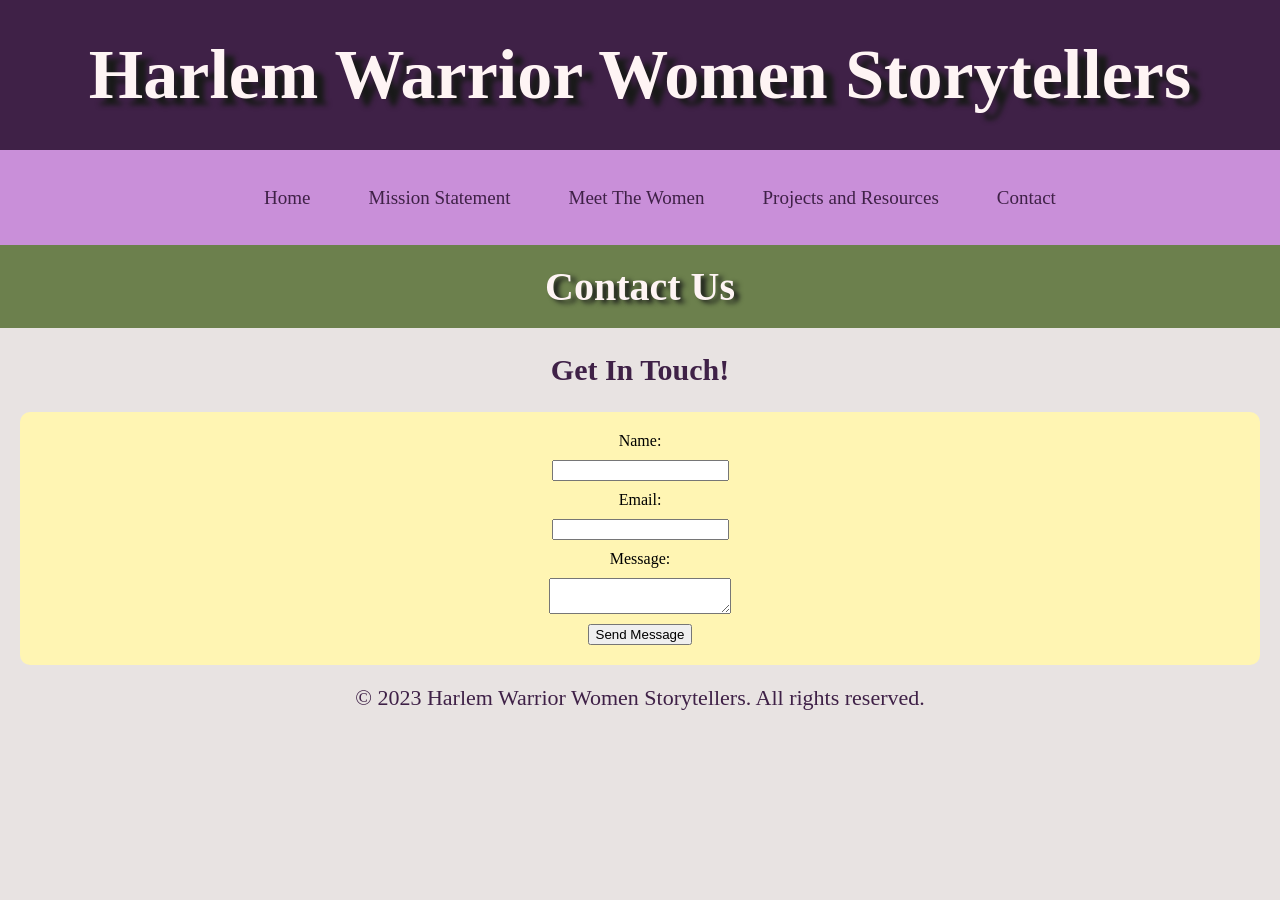
<file: HarlemWarriorWomen/contact.html>
<!DOCTYPE html>
<html lang="en">
<head>
    <meta charset="UTF-8">
    <meta name="viewport" content="width=device-width, initial-scale=1.0">
    <title>Contact Us</title>
    <link rel="stylesheet" href="style.css">
    <link rel ="reset.css" href="reset.css">
    <link rel="stylesheet" href="stylestart.css">
</head>
<body>
 <header>
    <a href="index.html">Harlem Warrior Women Storytellers</a>
</header>
    <nav>
        <ul>
            <li><a href="index.html">Home</a></li>
           <li><a href="mission.html">Mission Statement</a></li>
           <li><a href="women.html">Meet The Women</a></li>
           <li><a href="projects.html">Projects and Resources</a></li>
           <li><a href="contact.html">Contact</a></li>
        </ul>
    </nav>
    <h1>Contact Us</h1>
    <h2>Get In Touch!</h2>
    <form action="submit_form.php" method="post">
        <label for="name">Name:</label>
        <input type="text" id="name" name="name" required>
        <label for="email">Email:</label>
        <input type="email" id="email" name="email" required>
        <label for="message">Message:</label>
        <textarea id="message" name="message" required></textarea>
        <button type="submit">Send Message</button>
    </form>
</body>

<footer>
    <p>&copy; 2023 Harlem Warrior Women Storytellers. All rights reserved.</p>
</footer>

</html>
</file>
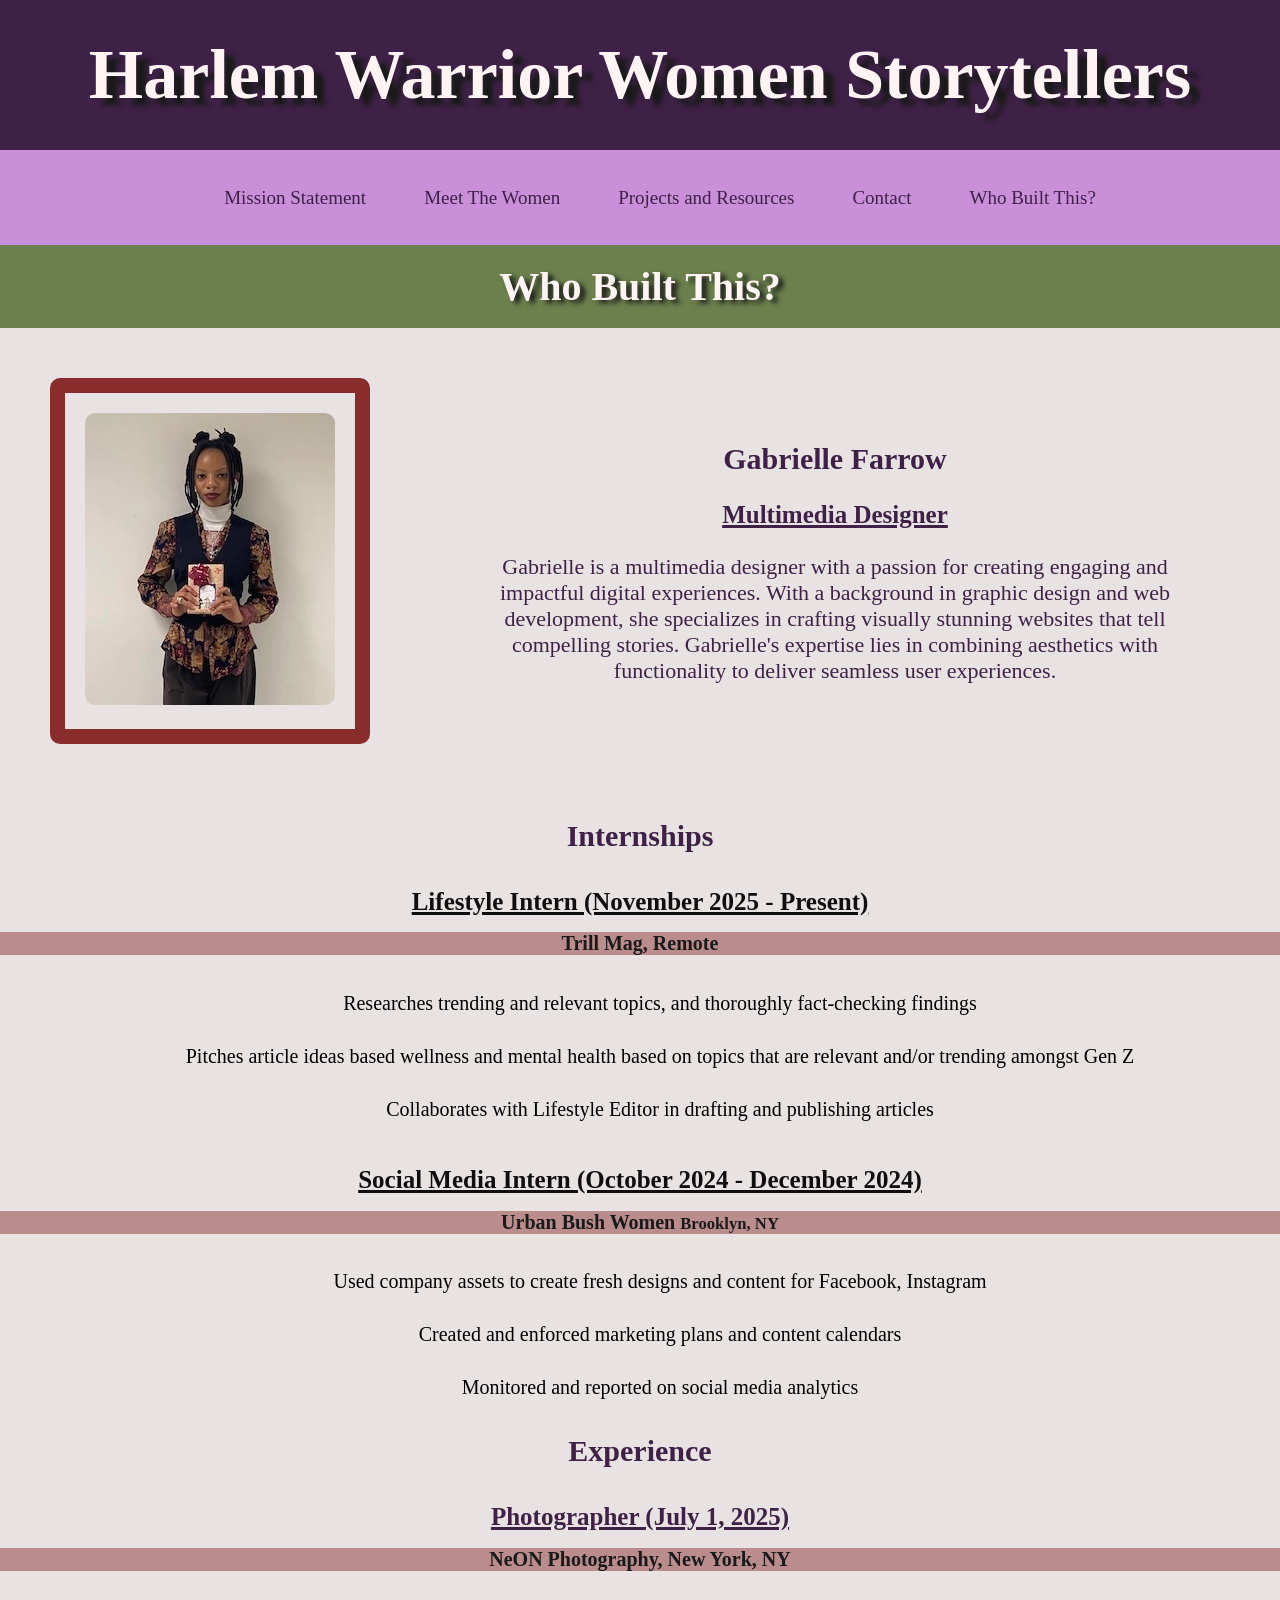
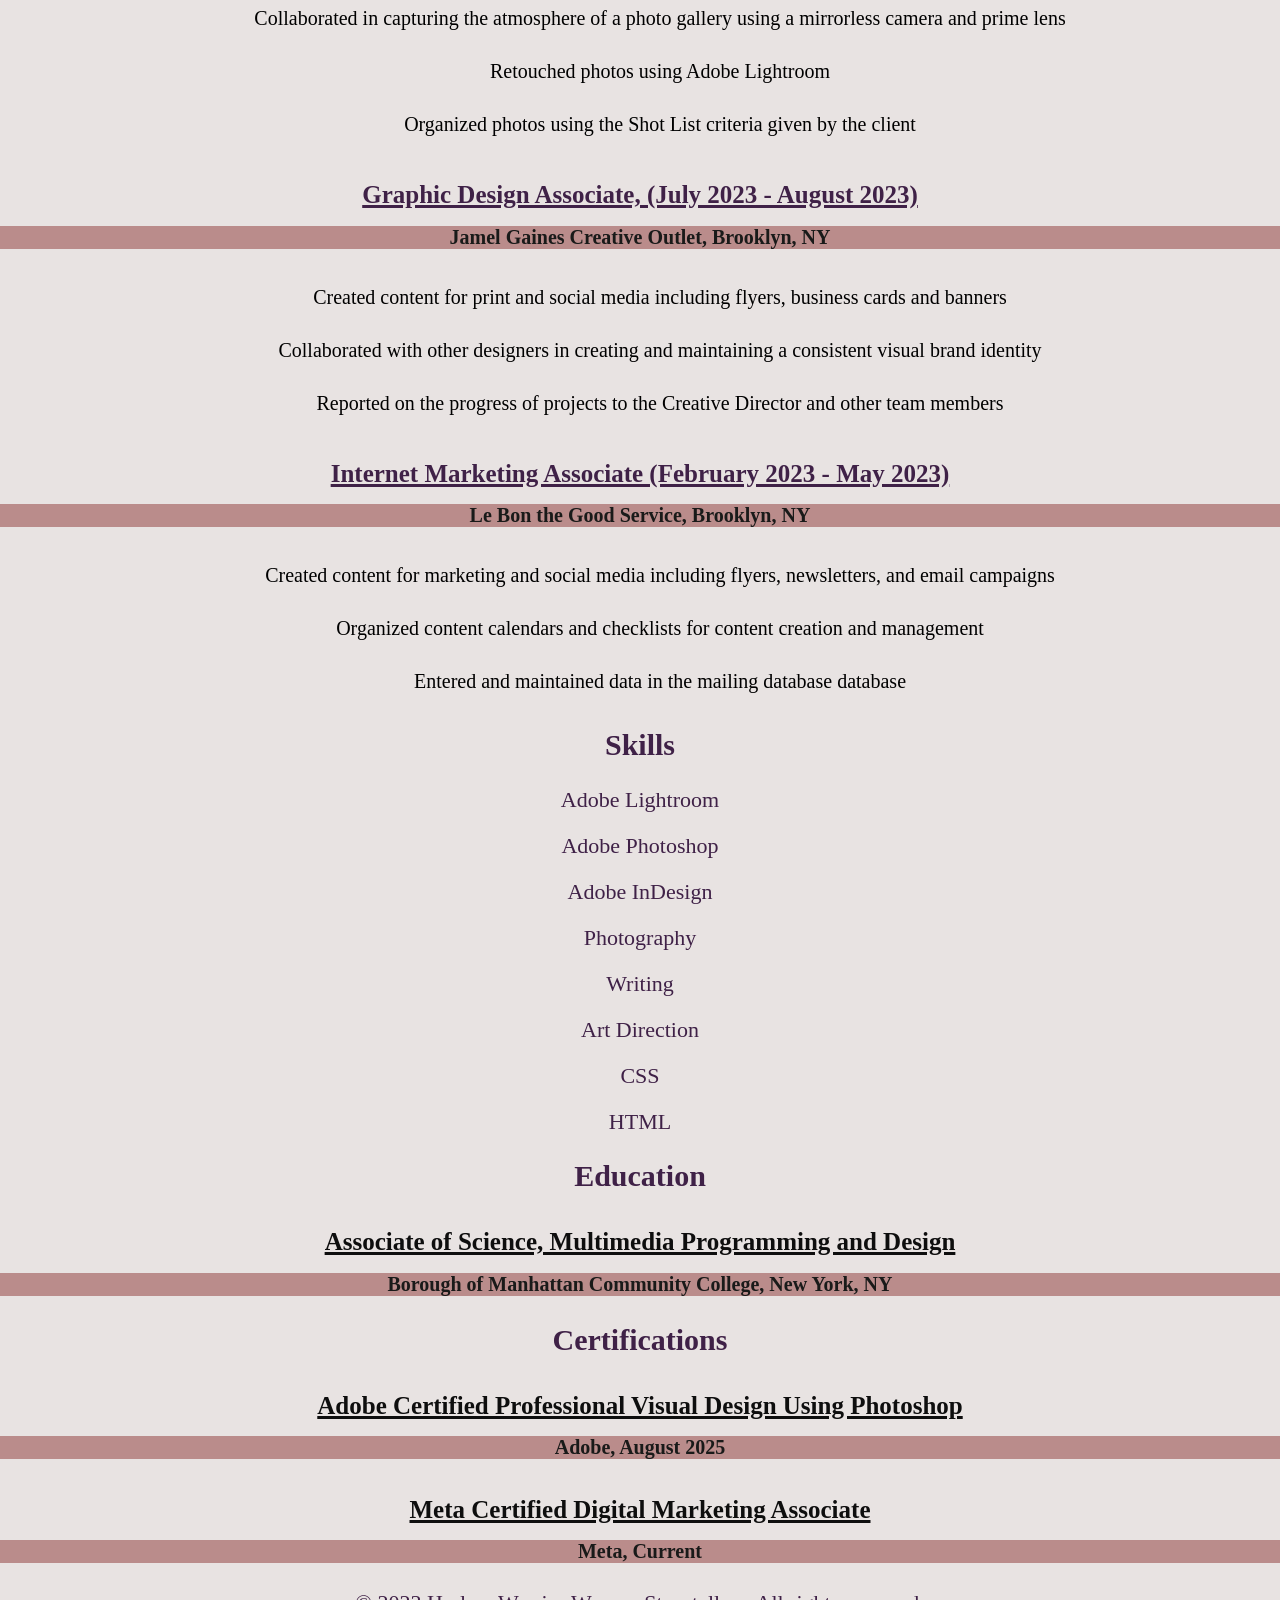
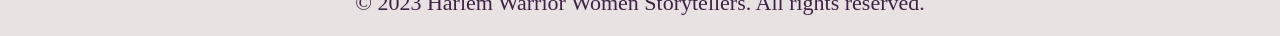
<file: HarlemWarriorWomen/designer.html>
<!DOCTYPE html>
<html lang="en">
<head>
    <meta charset="UTF-8">
    <meta name="viewport" content="width=device-width, initial-scale=1.0">
    <title>Who Built This?</title>
    <link rel="stylesheet" href="style.css">
    <link rel ="reset.css" href="reset.css">
    <link rel="stylesheet" href="stylestart.css">
</head>

<body>

    <header>
        <a href="index.html">Harlem Warrior Women Storytellers</a>
    </header>

    <nav>
        <ul>
           <li><a href="mission.html">Mission Statement</a></li>
           <li><a href="women.html">Meet The Women</a></li>
           <li><a href="projects.html">Projects and Resources</a></li>
           <li><a href="contact.html">Contact</a></li>
           <li><a href="designer.html">Who Built This?</a></li>
        </ul>
    </nav>

    <h1>Who Built This?</h1>

    <div class="designer">
        
        <div class="gabrielle-responsive-image"> <img src="images/designer.webp" class="responsive-image" alt="picture of designer"> </div>
            <div class="gabrielle-info"> 
                <h2>Gabrielle Farrow</h2> 
                <h3>Multimedia Designer</h3>
                <p>Gabrielle is a multimedia designer with a passion for creating engaging and impactful digital experiences. With a background in graphic design and web development, she specializes in crafting visually stunning websites that tell compelling stories. Gabrielle's expertise lies in combining aesthetics with functionality to deliver seamless user experiences.
            </div>
        </div>

  

    <main>

<section class="internships">
<h2 class="internships">Internships</h2>

<h3 class="internships">Lifestyle Intern (November 2025 - Present)</h3>
<h4 class="internships">Trill Mag, Remote</h4>

<ul>
<li>Researches trending and relevant topics, and thoroughly fact-checking findings</li>


<li>Pitches article ideas based wellness and mental health based on topics that are relevant and/or trending
amongst Gen Z</li>

<li>Collaborates with Lifestyle Editor in drafting and publishing
articles</li>
</ul>


<h3 class="internships">Social Media Intern (October 2024 - December 2024)</h3>
<h4 class="internships">Urban Bush Women <small>Brooklyn, NY</small></h4>

<ul>
<li>Used company assets to create fresh designs and content for
Facebook, Instagram</li>

<li>Created and enforced marketing plans and content calendars</li>

<li>Monitored and reported on social media analytics</li>
</ul>

</section>

<section class="experience">

    <h2 class="experience">Experience</h2>
    <h3 class="experience">Photographer (July 1, 2025)</h3>
    <h4 class="experience">NeON Photography, New York, NY</h4>

        <ul>
            <li>Collaborated in capturing the atmosphere of a photo gallery using
            a mirrorless camera and prime lens</li>

            <li>Retouched photos using Adobe Lightroom</li>

            <li>Organized photos using the Shot List criteria given by the client</li>
        </ul>


    <h3 class="experience">Graphic Design Associate, (July 2023 - August 2023)</h3>
    <h4 class="experience">Jamel Gaines Creative Outlet, Brooklyn, NY</h4>

        <ul>
            <li>Created content for print and social media including flyers, business cards
            and banners</li>

            <li>Collaborated with other designers in creating and maintaining a consistent visual brand identity</li>

            <li>Reported on the progress of projects to the Creative Director and other team members
            </li>
        </ul>


    <h3 class="experience">Internet Marketing Associate (February 2023 - May 2023)</h3>
    <h4 class="experience">Le Bon the Good Service, Brooklyn, NY</h4>

    <ul>
    <li>Created content for marketing and social media including flyers,
    newsletters, and email campaigns</li>

    <li>Organized content calendars and checklists for content creation
    and management</li>

    <li>Entered and maintained data in the mailing database
    database
    </li>
    </ul>

</section>


<section class="skills">
    <h2 class="skills">Skills</h2>
            <p class="skills">Adobe Lightroom</p>
            <p class="skills">Adobe Photoshop</p>
            <p class="skills">Adobe InDesign</p>
            <p class="skills">Photography</p>
            <p class="skills">Writing</p>
            <p class="skills">Art Direction</p>
            <p class="skills">CSS</p>
            <p class="skills">HTML</p>
        </ul>
</section>


<section class="education">

    <h2 class="education">Education</h2>
    <h3 class="education">Associate of Science, Multimedia Programming and Design</h3>
    <h4 class="education">Borough of Manhattan Community College, New York, NY</h4> 

</section>


<section class="certifications">

    <h2 class="certifications">Certifications</h2>
    <h3 class="certifications">Adobe Certified Professional Visual Design Using Photoshop</h3>
    <h4 class="certifications">Adobe, August 2025</h4>
    <h3 class="certifications">Meta Certified Digital Marketing Associate</h3>
    <h4 class="certifications">Meta, Current</h4>

</section>

</main>
</body>

<footer>
    <p>&copy; 2023 Harlem Warrior Women Storytellers. All rights reserved.</p>
</footer>
</html>
</file>
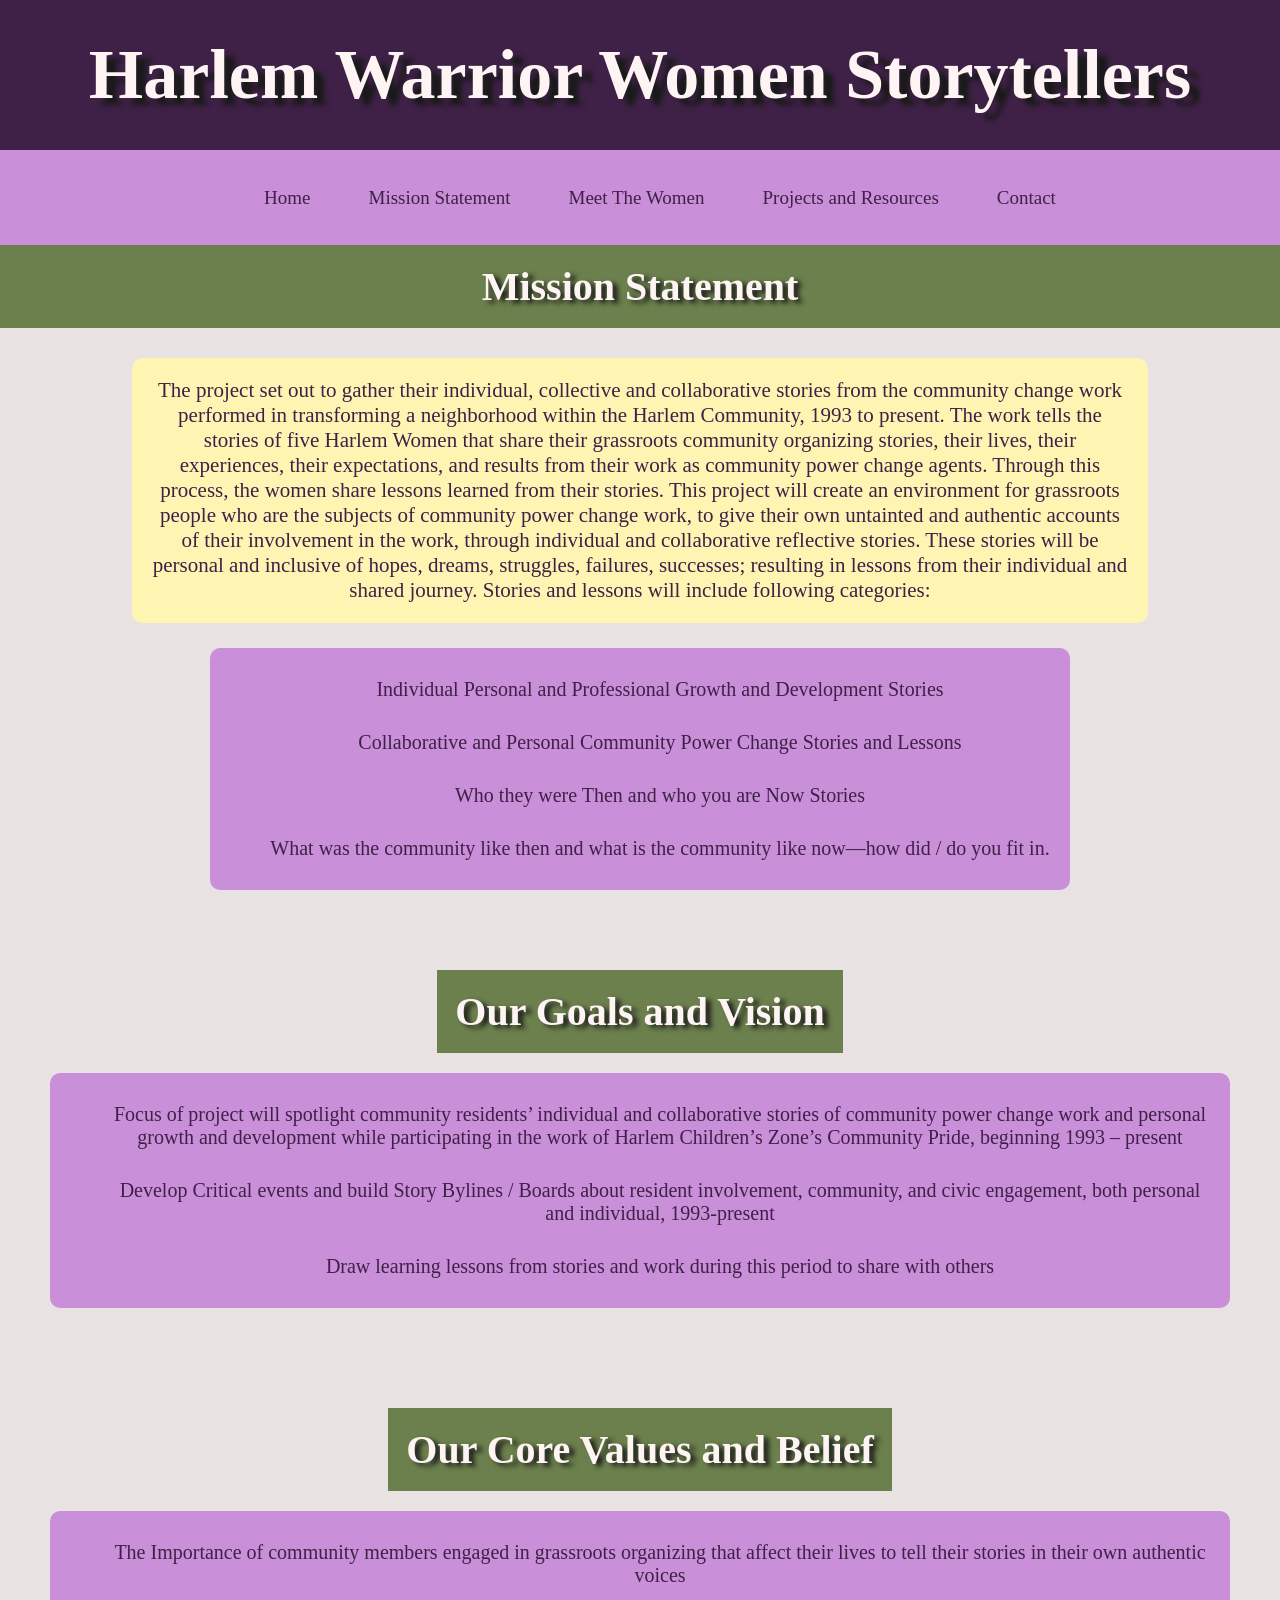
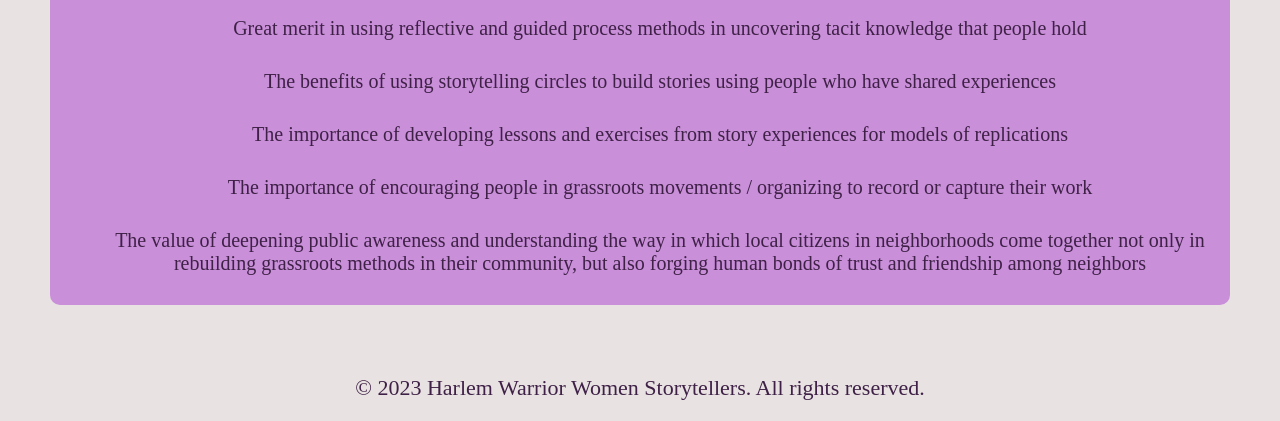
<file: HarlemWarriorWomen/mission.html>
<!DOCTYPE html>
<html lang="en">
<head>
    <meta charset="UTF-8">
    <meta name="viewport" content="width=device-width, initial-scale=1.0">
    <title>Mission Statement</title>
    <link rel="stylesheet" href="style.css">
    <link rel ="reset.css" href="reset.css">
    <link rel="stylesheet" href="stylestart.css">
</head>
<body>
    <header>
    <a href="index.html">Harlem Warrior Women Storytellers</a>
</header>
    <nav>
        <ul>
            <li><a href="index.html">Home</a></li>
            <li><a href="mission.html">Mission Statement</a></li>
            <li><a href="women.html">Meet The Women</a></li>
            <li><a href="projects.html">Projects and Resources</a></li>
            <li><a href="contact.html">Contact</a></li>
        </ul>
    </nav>

    <div class="mission-title">
        <h1>Mission Statement</h1>
     </div>
            
       
    <div class="statement">

            
         <div class="mission-body">
            The project set out to gather their individual, collective and collaborative stories from the community change work performed in transforming a neighborhood within the Harlem Community,  1993 to present.  The work tells the stories of five Harlem Women that share their grassroots community organizing stories, their lives, their experiences, their expectations, and results from their work as community power change agents. Through this process, the women share lessons learned from their stories.  

            This project will create an environment for grassroots people who are the subjects of community power change work, to give their own untainted and authentic accounts of their involvement in the work, through individual and collaborative reflective stories.  These stories will be personal and inclusive of hopes, dreams, struggles, failures, successes; resulting in lessons from their individual and shared journey.  Stories and lessons will include following categories: 
            
        </div>


    

        
            <div class="bodylist">
                <ul>
                    <li>Individual Personal and Professional Growth and Development Stories</li>
                    <li>Collaborative and Personal Community Power Change Stories and Lessons</li>
                    <li>Who they were Then and who you are Now Stories</li>
                    <li>What was the community like then and what is the community like now—how did / do you fit in.</li>
                </ul>
            </div>
    </div>

    <div class="Goals">
        <h1>Our Goals and Vision</h1>
        
            <div class="bodylist">
                <ul> 
                    <li>Focus of project will spotlight community residents’ individual and collaborative stories of community power change work and personal growth and development while participating in the work of Harlem Children’s Zone’s Community Pride, beginning 1993 – present</li>
                    <li>Develop Critical events and build Story Bylines / Boards about resident involvement, community, and civic engagement, both personal and individual, 1993-present</li>
                    <li>Draw learning lessons from stories and work during this period to share with others</li>
                </ul>
            </div>
    </div>

    <div class="Values">
        <h1>Our Core Values and Belief</h1>

            <div class="bodylist">
                <ul>
                    <li> The Importance of community members engaged in grassroots organizing that affect their lives to tell their stories in their own authentic voices</li>
                    <li>Great merit in using reflective and guided process methods in uncovering tacit knowledge that people hold</li>
                    <li>The benefits of using storytelling circles to build stories using people who have shared experiences</li>
                    <li>The importance of developing lessons and exercises from story experiences for models of replications</li>
                    <li>The importance of encouraging people in grassroots movements / organizing to record or capture their work</li>
                    <li>The value of deepening public awareness and understanding the way in which local citizens in neighborhoods come together not only in rebuilding grassroots methods in their community, but also forging human bonds of trust and friendship among neighbors</li>
                </ul>
            </div>
    </div>

</body>

<footer>
    <p>&copy; 2023 Harlem Warrior Women Storytellers. All rights reserved.</p>
</footer>
</html>
</file>
<file: HarlemWarriorWomen/style.css>
html {
    scroll-behavior: smooth;
}

header { 
  background-color:#3F2147 ;
  width: auto;
  text-align: center;
  padding: 35px;
  text-align: center;
  color: #fef4f4;
  font-family: 'Lucida Handwriting', cursive;
  text-shadow: #191a19 10px 7px 5px; 
    }
  
Header a {
  text-align: center;
  color: #fef4f4;
  font-size: 70px;
  font-family: 'Lucida Handwriting', cursive;
  font-weight: bold;
  text-shadow: #191a19 10px 7px 5px; 
  text-decoration: none;
  color: #fef4f4;
}

nav {
  background-color: #C98FD9;
  justify-content: center; 
  display: flex;

    
}

nav ul {  
  display: flex;    /* horizontal layout for links */
  text-align: center;
  text-decoration: none; 
       /* space between items */
}

nav a {
  text-decoration: none; /* remove underline */
  color: #3F2147;
  font-family:'Montserrat';
  font-size: 19px;
  margin: 9px;
}

nav a:hover {
  color:#E1FFB3; /* change color on hover */
}



h1 {text-align: center;
    font-size: 40px;
    color: #fef4f4;
    font-family:'Arvo';
    background-color: #6C804D;
    text-shadow: #191a19 5px 3px 5px;
    margin: 0;
    padding: 18px;
}

h2 {text-align: center;
    font-size: 30px;
    color: #3F2147;
    font-family:'Geist';
    text-decoration-color: #3F2147;
    
    
}

h3 {text-align: center;
    font-size: 25px;
    color: #3F2147;
    font-family:'Geist';
    text-decoration: underline;
    text-decoration-color: 3F2147;
    text-decoration-thickness: 3px;
    
}

body {
    background-color: #E8E3E2;
    margin: 0;
    padding: 0;
    font-family:'Geist';
  } 

p {
    text-align: center;
    font-size: 22px;
    color: #3F2147;
    font-family:'Geist';
    margin: 20px;
}

ul li {
  padding: 10px; /* horizontal layout for list items */
  margin:  10px;
  list-style-type: none; /* Remove default list styling */
  text-align: center;
  font-size: 20px;
  }

form {
  display: flex;
  flex-direction: column;
  align-items: center;
  gap: 10px;
  margin: 20px;
  background-color: #FFF5B3;
  padding: 20px;
  border-radius: 10px;
}

.story {
    display: flex;
    flex-direction: column;
    align-items: center;
    justify-content: center;
    gap: 20px; 
    padding: 50px;
    border-radius: 10px;
}

.story-body {
    background-color: #FFF5B3;
    color:#3F2147;
    border-radius: 10px;
    padding: 20px;
    text-align: center;
    justify-content: center;
}
  



.statement {
    display: flex;
    flex-direction: column;
    align-items: center;
    justify-content: center;
    gap: 25px; 
    padding: 30px;
    font-size: 21px;
}

.mission-body {
    background-color: #FFF5B3;
    color:#3F2147;
    border-radius: 10px;
    padding: 20px;
    width: 80%;
    text-align: center;
    justify-content: center;
}

.Goals {
    display: flex;
    flex-direction: column;
    align-items: center;
    justify-content: center;
    gap: 20px; 
    padding: 50px;
}

.Values {
    display: flex;
    flex-direction: column;
    align-items: center;
    justify-content: center;
    gap: 20px; 
    padding: 50px;
}

.projectbodylist {
  list-style-type: none; /* Remove default list styling */
  margin: 0;
  padding: 0;/* horizontal layout for links */
  gap: 1rem; 
  text-align: center;
  color:#3F2147;
  background-color: #FFF5B3;
  border-radius: 10px;

  font-family: 'Geist';
  font-size: 20px;    /* Remove default list styling */
}

.bodylist {
  list-style-type: none; /* Remove default list styling */
  margin: 0;
  padding: 0;/* horizontal layout for links */
  gap: 1rem; 
  text-align: center;
  color:#3F2147;
  background-color: #C98FD9;
  border-radius: 10px;

  font-family: 'Geist';
  font-size: 20px;    /* Remove default list styling */
}



.women {
display: grid;
grid-template-columns: repeat(auto-fit , minmax(300px, 1fr)); /* Responsive grid layout */
gap: 70px;
padding: 70px; 
}

.women-card {
width: 100%;
height: auto;
background-color: #FFF5B3;

background-position: center;
text-align: center;
padding: 10px;
align-items: center;
justify-content: center;
border-radius: 10px;
}

.responsive-image {
  width: 1fr;
  height: 1fr;
  border-radius: 10px;

}



.designer {
    display: flex;
    flex-direction: row;
    align-items: center;
    justify-content: center;
    gap: 70px; 
    padding: 50px;
}

.gabrielle-responsive-image {
    border:#882c2c 15px solid;
    border-radius: 10px;
    padding: 20px;
    width: 1fr;
    height: 1fr;
}
.gabrielle-info {
    height: auto; /* Allow height to adjust based on content */
    border-radius: 10px;
    text-align: center;
    padding: 20px;
}

h3.experience {

    color: #3F2147;
    padding: 10px;
    margin-bottom: -20px;
  
}

h3.internships {
   
    color: #0e0e0e;
    padding: 10px;
    margin-bottom: -20px;
   
}

h3.education {
    color: #0e0e0e;
    padding: 10px;
    margin-bottom: -20px;
}

h3.certifications {

    color: #0e0e0e;
    padding: 10px;
    margin-bottom: -20px;
   
}

h4.experience {
    background-color:#882c2c7a;
    color: #191a19;;
    text-align: center;
    font-size: 20px;
    
}

h4.internships {
    background-color:rgba(136, 44, 44, 0.48);
    color: #191a19;;
    text-align: center;
    font-size: 20px;
}

h4.education {
    background-color:rgba(136, 44, 44, 0.48);
    color: #191a19;;
    text-align: center;
    font-size: 20px;
}

h4.certifications {
    background-color:rgba(136, 44, 44, 0.48);
    color: #191a19;;
    text-align: center;
    font-size: 20px;
}
</file>
<file: HarlemWarriorWomen/stylestart.css>
@media (max-width: 480px) {
  
  header {
    width: auto;
  }

   h1 {
    font-size: 40px;
    text-align: center;
    width: auto;

  }

  nav {
    display: flex;
    flex-direction: column; /* Stack links vertically on smaller screens */
    align-items: center; /* Center links horizontally */
    text-align: center;
    font-size: 30px;
  }


  nav ul {
    width: 100%;
    flex-direction: row;
    justify-content: fill; 
    line-height: 1px;
    font-size: 30px;
    text-align: center;
/* Distribute links evenly */
  }

  nav a {
    font-size: 30px;
    margin: 1px;
    text-align: center;
   /* Adjust line height for better readability on smaller screens */
     /* Reduce margin for smaller screens */
  }

  h2 {
    font-size: 30px;
    text-align: center;
    width: auto;
    padding: 20px;
  }

 .women {
    display: flex;
    flex-direction: column;
    align-items: center;
    gap: 20px; /* Add space between items */
  }

  .women-card {
    width: 100%;
    height: auto; /* Allow height to adjust based on content */
    background-color: #FFF5B3;
    align-items: center;
    justify-content: center;
    border-radius: 10px;
    padding: 20px; /* Add padding for better spacing on smaller screens */
  }

  .image {
    .responsive-image {
      width: 1fr;
      height: 1fr; /* Maintain aspect ratio */
    }
   /* Allow height to adjust based on content */
    border-radius: 10px;
    align-items: center;
    justify-content: center;
  }
}

@media (max-width: 768px) {
  
  header {
    width: auto;
  }

   h1 {
    font-size: 40px;
    text-align: center;
    width: auto;

  }

  nav ul {
    width: 100%;
    flex-direction: row;
    justify-content: center; 
    text-align: center;
    /* Distribute links evenly */
  }

  nav a {
    font-size: 15px;
    /* Adjust link size for smaller screens */
    margin: 0px;
    text-align: center;
    /* Reduce margin for smaller screens */
  }

  h2 {
    font-size: 30px;
    text-align: center;
    width: auto;
    padding: 20px;
  }

 .women {
    display: flex;
    flex-direction: column;
    align-items: center;
    gap: 20px; /* Add space between items */
  }

  .women-card {
    display: grid;
    grid-template-columns: 1fr; /* Single column layout for smaller screens */
    width: 100%;
    height: auto; /* Allow height to adjust based on content */
    background-color: #FFF5B3;
    align-items: center;
    justify-content: center;
    border-radius: 10px;
    text-align: center;
    padding: 20px;
     /* Add padding for better spacing on smaller screens */
  }

  .image {
    .responsive-image {
      width: 100%;
      height: auto; 
      /* Maintain aspect ratio */
    }
    width: 100%;
    height: auto; /* Allow height to adjust based on content */
    border-radius: 10px;
    align-items: center;
    justify-content: center;
  }
}
</file>
